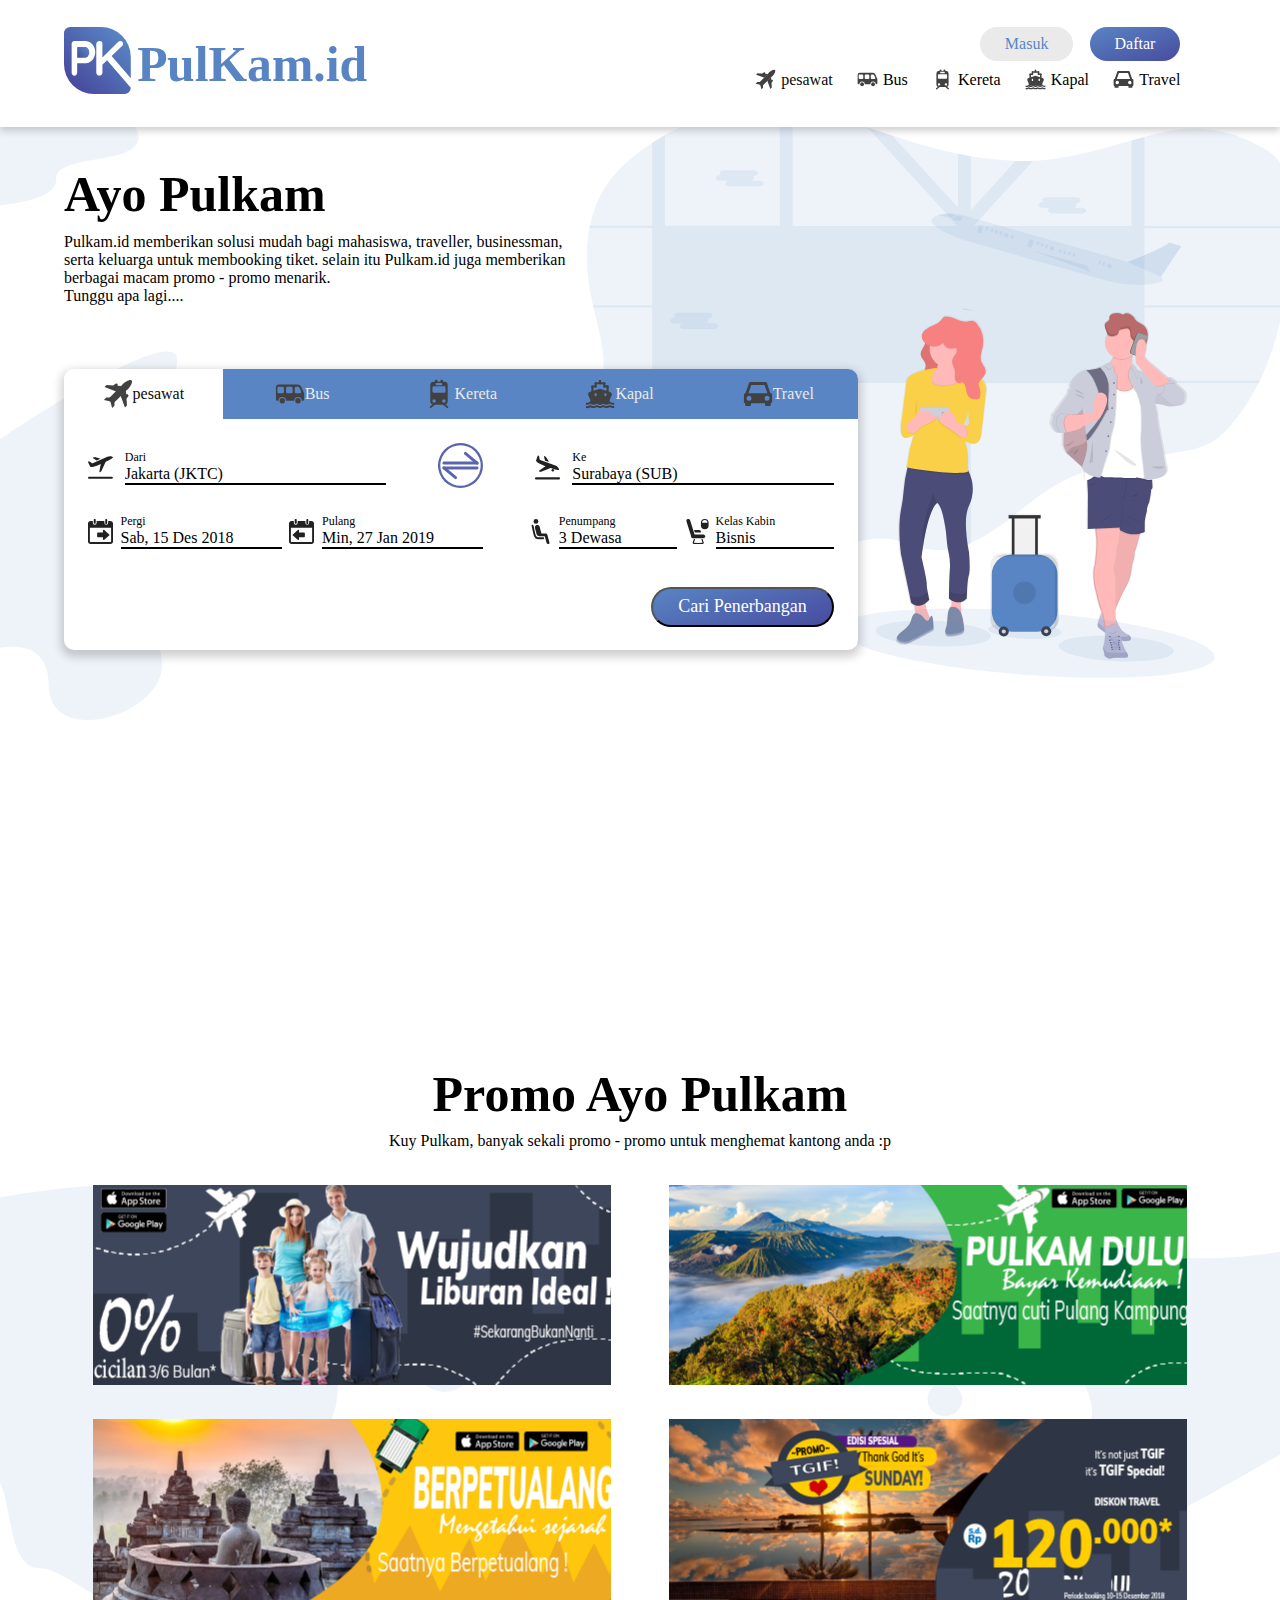
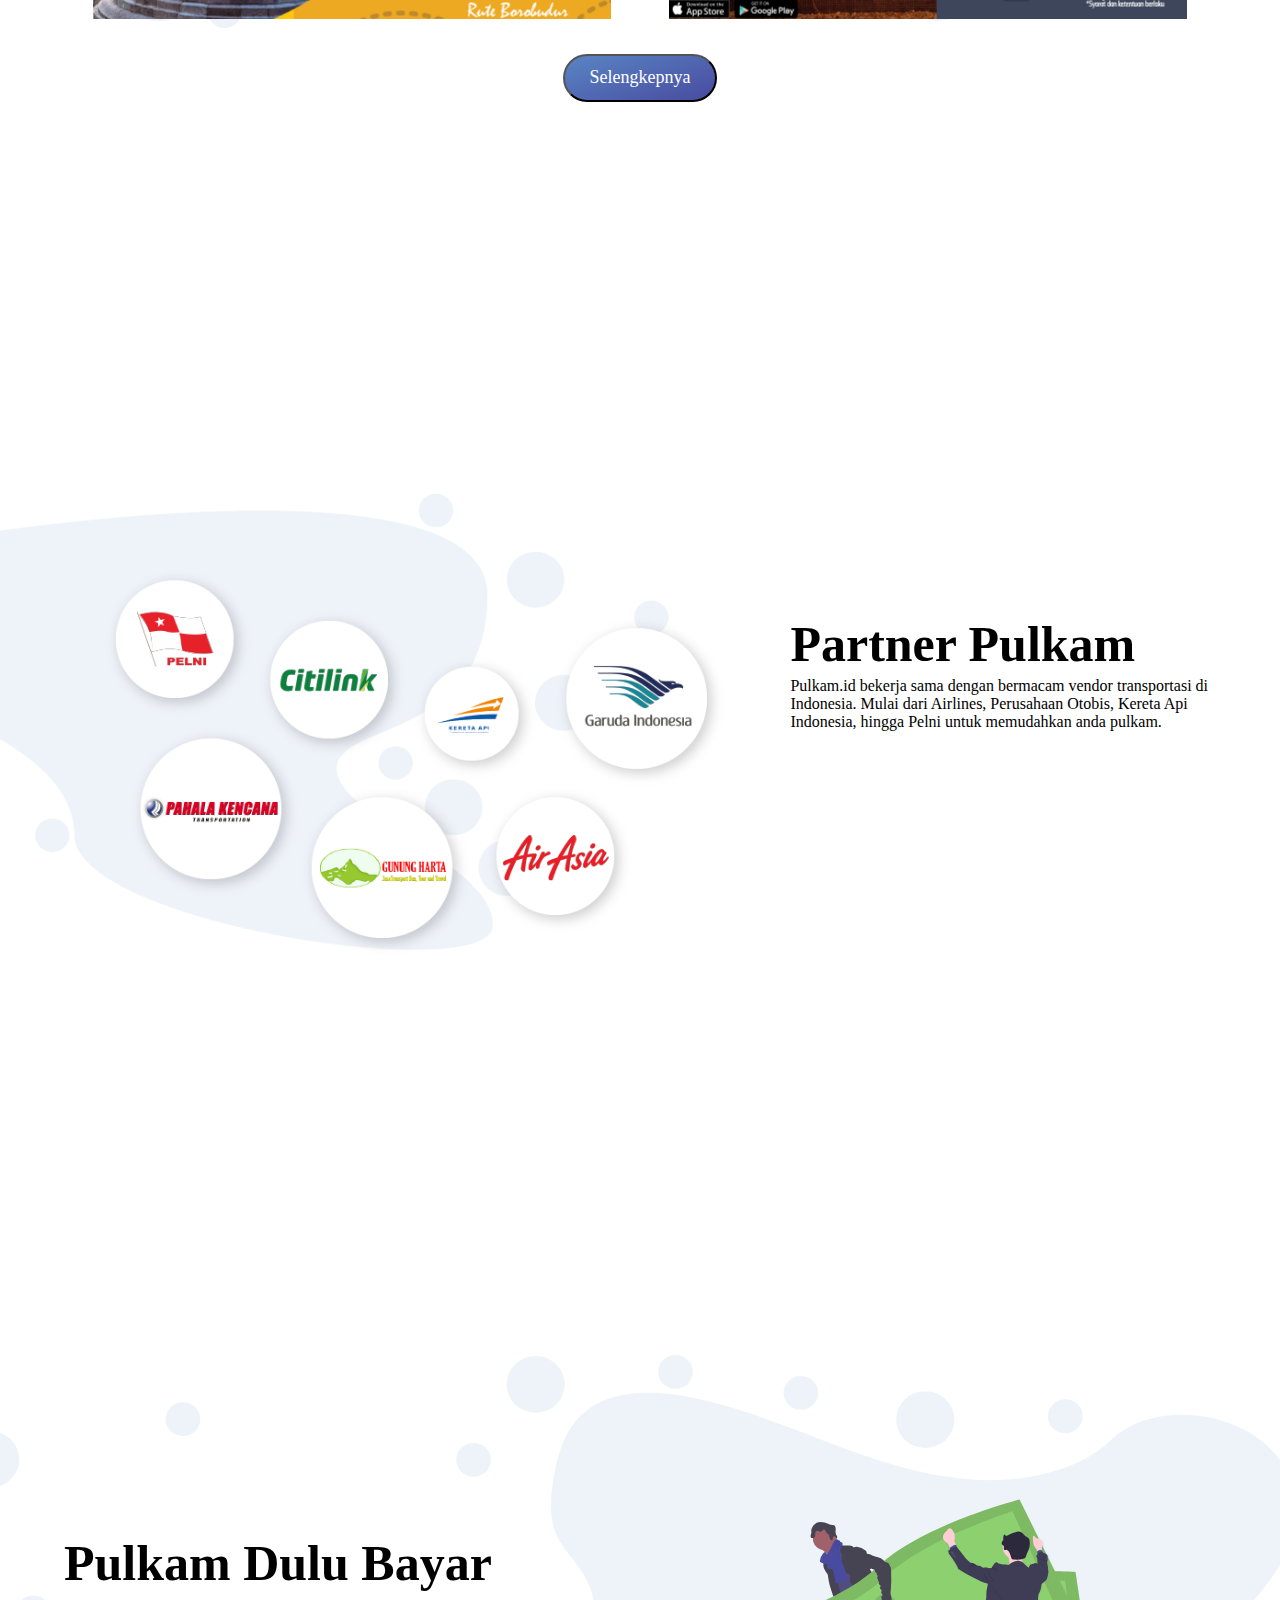
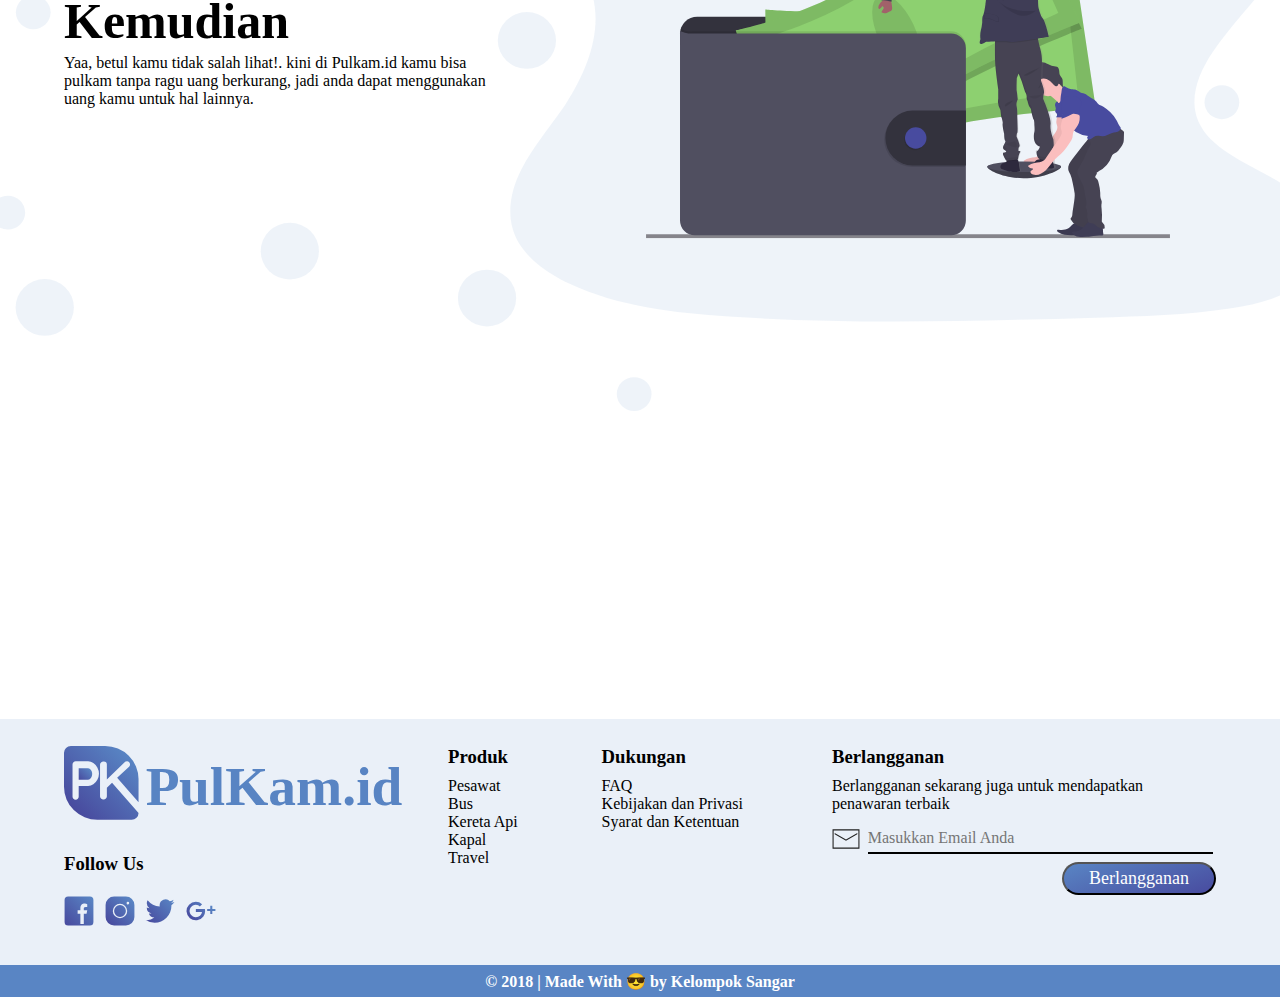
<file: index.html>
<!DOCTYPE html>
<html lang="en">

<head>
    <meta charset="UTF-8">
    <meta name="viewport" content="width=device-width, initial-scale=1.0">
    <meta http-equiv="X-UA-Compatible" content="ie=edge">
    <title>PulKam.ID</title>
    <link rel="stylesheet" href="./styles/styles.css">
    <link rel="stylesheet" href="./styles/landing.css">
    <link rel="stylesheet" href="./styles/responsive.css">
</head>

<body>
    <div class="main">
        <nav class="nav-desktop">
            <div class="nav-logo">
                <img src="./images/icon/IconMain.svg" alt="MainIcon" class="iconmain">
            </div>
            <div class="nav-kanan">
                <div class="nav-user">
                    <div class="masuk">
                        <p>Masuk</p>
                    </div>
                    <div class="daftar">
                        <p>Daftar</p>
                    </div>
                </div>
                <div class="nav-menu">
                    <a href="./pages/pesan-pesawat.html">
                        <div class="nav-menu__element">
                            <img src="./images/icon/Pesawat.svg" class="masuk-img">
                            <p>pesawat</p>
                        </div>
                    </a>
                    <div class="nav-menu__element">
                        <img src="./images/icon/Bus.svg" class="masuk-img">
                        <p>Bus</p>
                    </div>
                    <div class="nav-menu__element">
                        <img src="./images/icon/Kereta.svg" class="masuk-img">
                        <p>Kereta</p>
                    </div>
                    <div class="nav-menu__element">
                        <img src="./images/icon/Kapal.svg" class="masuk-img">
                        <p>Kapal</p>
                    </div>
                    <div class="nav-menu__element">
                        <img src="./images/icon/Travel.svg" class="masuk-img">
                        <p>Travel</p>
                    </div>
                </div>
            </div>
        </nav>
        <nav class="nav-mobile">
            <div class="burger-container">
                <div class="burger" onclick="tombolBurger()">
                    <div class="line" id="one"></div>
                </div>
            </div>
            <div class="nav-logo-mobile">
                <img src="./images/icon/IconMain.svg" alt="MainIcon" class="iconmain">
            </div>
            <div class="nav-user-mobile">
                <div class="daftar-mobile">
                    <img src="./images/icon/Login.svg" alt="MainIcon" class="iconmain">

                </div>
            </div>
        </nav>
        <div class="wrapper header">
            <div class="header__tittle">
                <h1>Ayo Pulkam</h1>
                <p>Pulkam.id memberikan solusi mudah bagi mahasiswa, traveller, businessman, serta keluarga untuk
                    membooking tiket. selain itu Pulkam.id juga memberikan berbagai macam promo - promo menarik. <br>Tunggu
                    apa lagi....</p>
            </div>
            <div class="header__search">
                <div class="search__tab">
                    <div class="tab__element tab__selected" id="searchPesawat">
                        <img src="./images/icon/Pesawat.svg" class="masuk-img">
                        <p>pesawat</p>
                    </div>
                    <div class="tab__element" id="searchBus">
                        <img src="./images/icon/Bus.svg" class="masuk-img">
                        <p>Bus</p>
                    </div>
                    <div class="tab__element" id="searchKereta">
                        <img src="./images/icon/Kereta.svg" class="masuk-img">
                        <p>Kereta</p>
                    </div>
                    <div class="tab__element" id="searchKapal">
                        <img src="./images/icon/Kapal.svg" class="masuk-img">
                        <p>Kapal</p>
                    </div>
                    <div class="tab__element" id="searchTravel">
                        <img src="./images/icon/Travel.svg" class="masuk-img">
                        <p>Travel</p>
                    </div>
                </div>
                <div class="search__content content-pesawat">
                    <div class="content__destination">
                        <div class="destination__tujuan" id="destination-tujuan1">
                            <img src="./images/icon/Tujuan.svg" class="destination-image">
                            <div class="tujuan__textwrapper">
                                <p>Dari</p>
                                <input type="text" value="Jakarta (JKTC)">
                            </div>
                        </div>
                        <div class="destination__switch" id="destination-switch">
                            <img src="./images/icon/Switch.svg" alt="">
                        </div>
                        <div class="destination__tujuan" id="destination-tujuan2">
                            <img src="./images/icon/Dari.svg" class="destination-image">
                            <div class="tujuan__textwrapper">
                                <p>Ke</p>
                                <input type="text" value="Surabaya (SUB)">
                            </div>
                        </div>
                    </div>
                    <div class="content__destination">
                        <div class="destination__tujuan tujuan-kedua">
                            <img src="./images/icon/Pergi.svg" class="destination-image">
                            <div class="tujuan__textwrapper">
                                <p>Pergi</p>
                                <input type="text" value="Sab, 15 Des 2018">
                            </div>
                        </div>
                        <div class="destination__tujuan tujuan-kedua">
                            <img src="./images/icon/Pulang.svg" class="destination-image">
                            <div class="tujuan__textwrapper">
                                <p>Pulang</p>
                                <input type="text" value="Min, 27 Jan 2019">
                            </div>
                        </div>
                        <div class="destination__tujuan tujuan-kelas-penumpang">
                            <img src="./images/icon/Jumlah.svg" class="destination-image">
                            <div class="tujuan__textwrapper">
                                <p>Penumpang</p>
                                <input type="text" value="3 Dewasa">
                            </div>
                        </div>
                        <div class="destination__tujuan tujuan-jumlah-penumpang">
                            <img src="./images/icon/Kelas.svg" class="destination-image">
                            <div class="tujuan__textwrapper">
                                <p>Kelas Kabin</p>
                                <input type="text" value="Bisnis">
                            </div>
                        </div>
                    </div>
                    <a href="./pages/indexbaru.html"><button class="content__button">Cari Penerbangan</button></a>
                    <div class="clearfix"></div>
                </div>
                <div class="search__content content-bus">
                    <div class="content__destination">
                        <div class="destination__tujuan" id="destination-tujuanb1">
                            <img src="./images/icon/Bus.svg" class="destination-image">
                            <div class="tujuan__textwrapper">
                                <p>Dari</p>
                                <input type="text" value="Bandung">
                            </div>
                        </div>
                        <div class="destination__switch" id="destination-switchb">
                            <img src="./images/icon/Switch.svg" alt="">
                        </div>
                        <div class="destination__tujuan" id="destination-tujuanb2">
                            <img src="./images/icon/Bus.svg" class="destination-image tujuan-image">
                            <div class="tujuan__textwrapper">
                                <p>Ke</p>
                                <input type="text" value="Surabaya">
                            </div>
                        </div>
                    </div>
                    <div class="content__destination">
                        <div class="destination__tujuan tujuan-kedua">
                            <img src="./images/icon/Pergi.svg" class="destination-image">
                            <div class="tujuan__textwrapper">
                                <p>Pergi</p>
                                <input type="text" value="Sab, 15 Des 2018">
                            </div>
                        </div>
                        <div class="destination__tujuan tujuan-kedua">
                            <img src="./images/icon/Pulang.svg" class="destination-image">
                            <div class="tujuan__textwrapper">
                                <p>Pulang</p>
                                <input type="text" value="Min, 27 Jan 2019">
                            </div>
                        </div>
                        <div class="destination__tujuan tujuan-kedua">
                            <img src="./images/icon/Jumlah.svg" class="destination-image">
                            <div class="tujuan__textwrapper">
                                <p>Penumpang</p>
                                <input type="text" value="3 Dewasa">
                            </div>
                        </div>
                    </div>
                    <button class="content__button">Cari Bus</button>
                    <div class="clearfix"></div>
                </div>
                <div class="search__content content-kereta">
                    <div class="content__destination">
                        <div class="destination__tujuan">
                            <img src="./images/icon/Kereta.svg" class="destination-image">
                            <div class="tujuan__textwrapper">
                                <p>Dari</p>
                                <input type="text" value="Bandung (KAC)">
                            </div>
                        </div>
                        <div class="destination__switch">
                            <img src="./images/icon/Switch.svg" alt="">
                        </div>
                        <div class="destination__tujuan">
                            <img src="./images/icon/Kereta.svg" class="destination-image tujuan-image">
                            <div class="tujuan__textwrapper">
                                <p>Ke</p>
                                <input type="text" value="Surabaya (SGU)">
                            </div>
                        </div>
                    </div>
                    <div class="content__destination">
                        <div class="destination__tujuan tujuan-kedua">
                            <img src="./images/icon/Pergi.svg" class="destination-image">
                            <div class="tujuan__textwrapper">
                                <p>Pergi</p>
                                <input type="text" value="Sab, 15 Des 2018">
                            </div>
                        </div>
                        <div class="destination__tujuan tujuan-kedua">
                            <img src="./images/icon/Pulang.svg" class="destination-image">
                            <div class="tujuan__textwrapper">
                                <p>Pulang</p>
                                <input type="text" value="Min, 27 Jan 2019">
                            </div>
                        </div>
                        <div class="destination__tujuan tujuan-kedua">
                            <img src="./images/icon/Jumlah.svg" class="destination-image">
                            <div class="tujuan__textwrapper">
                                <p>Penumpang</p>
                                <input type="text" value="3 Dewasa">
                            </div>
                        </div>
                    </div>
                    <button class="content__button">Cari Kereta</button>
                    <div class="clearfix"></div>
                </div>
            </div>
        </div>
        <div class="wrapper">
            <div class="promo__tittle">
                <h1>Promo Ayo Pulkam</h1>
                <p>Kuy Pulkam, banyak sekali promo - promo untuk menghemat kantong anda :p</p>
            </div>
            <div class="promo__banner">
                <div class="promo__banner-wrapper">
                    <div class="banner__item bsatu">
                    </div>
                    <div class="banner__item bdua"></div>
                </div>
                <div class="promo__banner-wrapper">
                    <div class="banner__item bsatu bsatuu"></div>
                    <div class="banner__item bduaa"></div>
                </div>
                <div class="promo__banner-wrapper">
                    <button class="content__button promo-button">Selengkepnya</button>
                </div>
            </div>
        </div>
        <div class="wrapper partner">
            <div class="partner__logo">
                <img src="./images/background/BGPartner.png">
            </div>
            <div class="partner__teks">
                <h1>Partner Pulkam</h1>
                <p>Pulkam.id bekerja sama dengan bermacam vendor transportasi di Indonesia. Mulai dari Airlines,
                    Perusahaan Otobis, Kereta Api Indonesia, hingga Pelni untuk memudahkan anda pulkam.</p>
            </div>
        </div>
        <div class="wrapper moto">
            <div class="moto__teks">
                <h1>Pulkam Dulu Bayar Kemudian</h1>
                <p>Yaa, betul kamu tidak salah lihat!. kini di Pulkam.id kamu bisa pulkam tanpa ragu uang berkurang,
                    jadi anda dapat menggunakan uang kamu untuk hal lainnya.</p>
            </div>
        </div>
        <div class="wrapper footer">
            <div class="footer__logo">
                <img src="./images/icon/IconMain.svg" alt="MainIcon" class="iconmain">
                <div class="logo__social">
                    <h3 class="footer-tittle-text">Follow Us</h3>
                    <div class="social__wrapper">
                        <img src="./images/icon/Facebook.svg">
                        <img src="./images/icon/Instagram.svg">
                        <img src="./images/icon/Twitter.svg">
                        <img src="./images/icon/GPlus.svg">
                    </div>
                </div>
            </div>
            <div class="footer__produk">
                <h3 class="footer-tittle-text">Produk</h3>
                <p>Pesawat</p>
                <p>Bus</p>
                <p>Kereta Api</p>
                <p>Kapal</p>
                <p>Travel</p>
            </div>
            <div class="footer__dukungan">
                <h3 class="footer-tittle-text">Dukungan</h3>
                <p>FAQ</p>
                <p>Kebijakan dan Privasi</p>
                <p>Syarat dan Ketentuan</p>
            </div>
            <div class="footer__berlangganan">
                <h3 class="footer-tittle-text">Berlangganan</h3>
                <p>Berlangganan sekarang juga untuk mendapatkan penawaran terbaik </p>
                <div class="berlangganan__input">
                    <img src="./images/icon/Mail.svg" class="berlangganan-image">
                    <input type="text" placeholder="Masukkan Email Anda">
                </div>
                <button class="content__button">Berlangganan</button>
            </div>
        </div>
        <div class="wrapper great-footer">
            <h4>© 2018 | Made With 😎 by Kelompok Sangar</h4>
        </div>
    </div>
    <div class="sidenav">
        <a href="./index.html">Home</a>
        <a href="#">LogIn / Register</a>
        <a href="#">Booking</a>
        <a href="#">Bantuan</a>
        <a href="#">Kontak Kami</a>
        <div class="penggaris"></div>
        <a href="#">Promo</a>
        <a href="./pages/pesan-pesawat.html">Pesawat</a>
        <a href="#">Kereta Api</a>
        <a href="#">Bus</a>
        <a href="#">Travel</a>
        <a href="#">Kapal</a>
        <div class="penggaris"></div>
        <p>© 2018 | Made With 😎 by Kelompok Sangar</p>
    </div>
    <div class="overlay"></div>
    <script src="./scripts/jquery-3.3.1.min.js"></script>
    <script src="./scripts/scripts.js"></script>
</body>

</html>
</file>
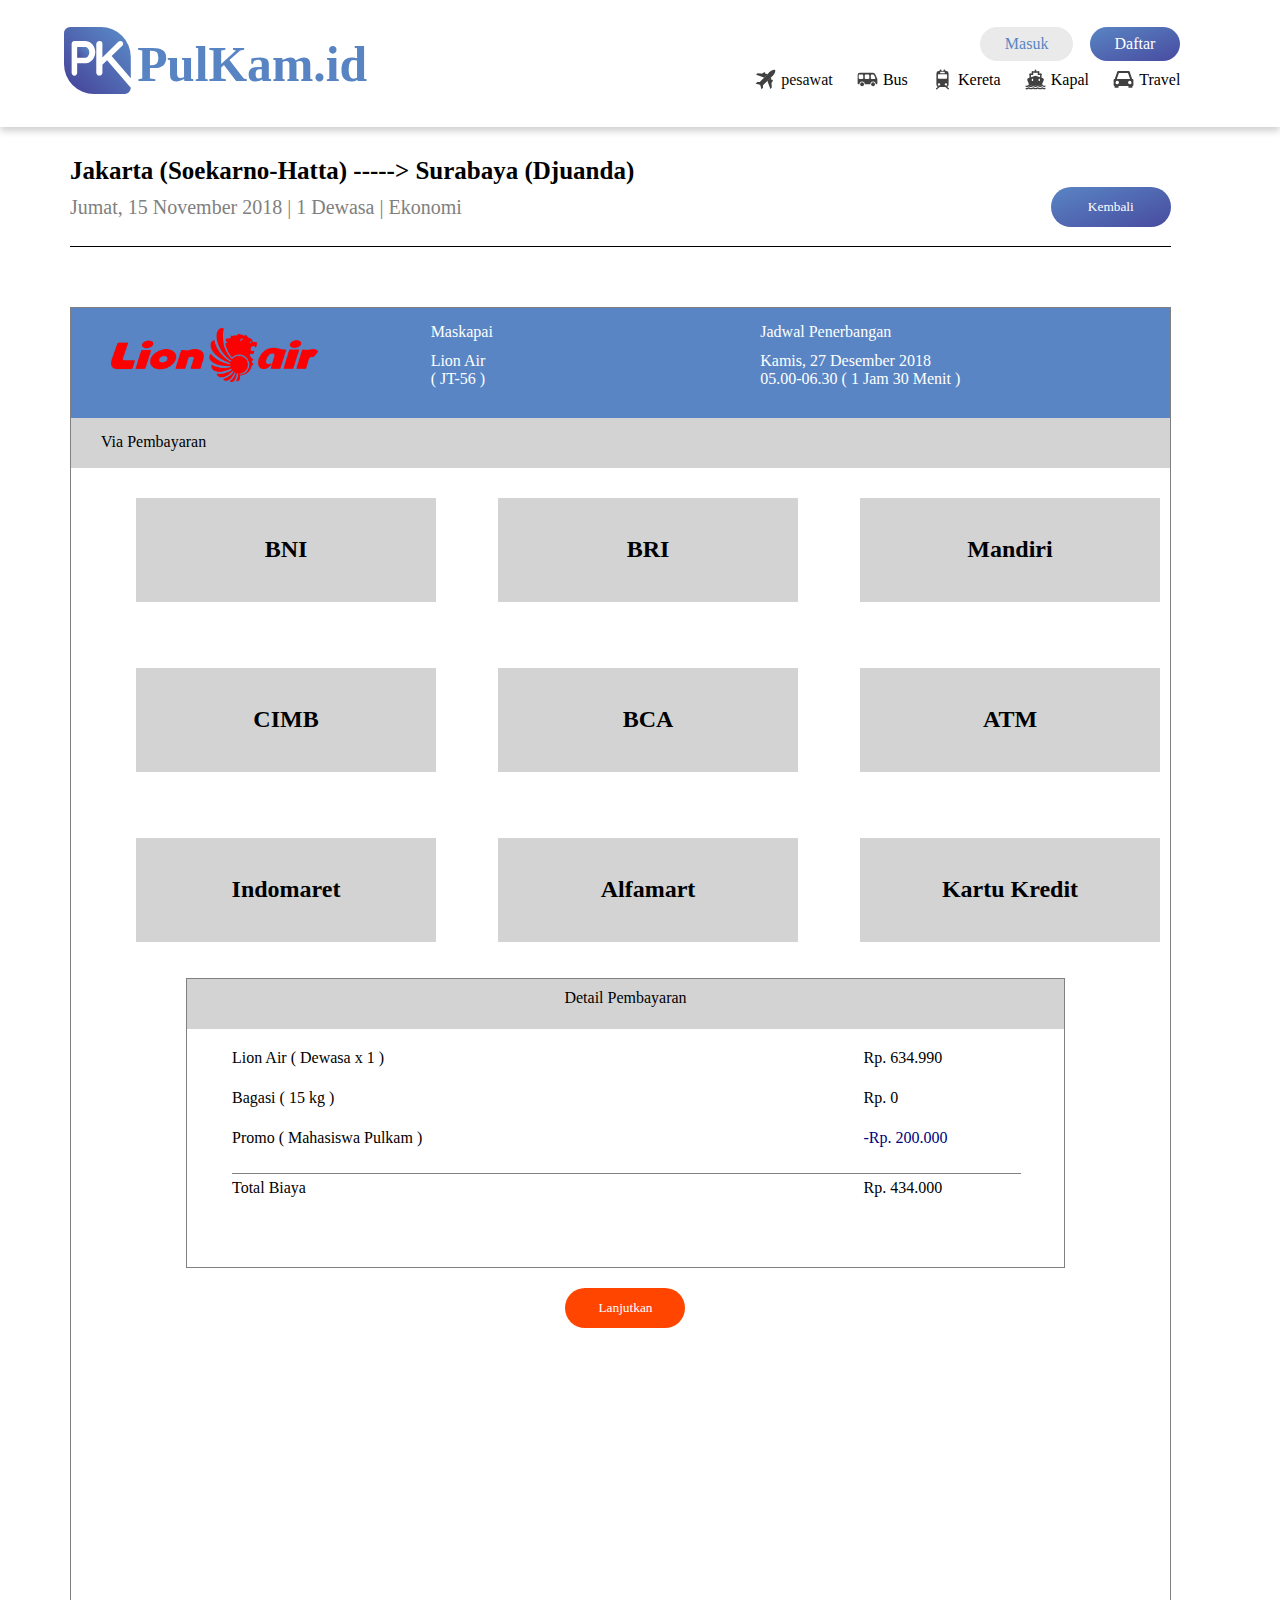
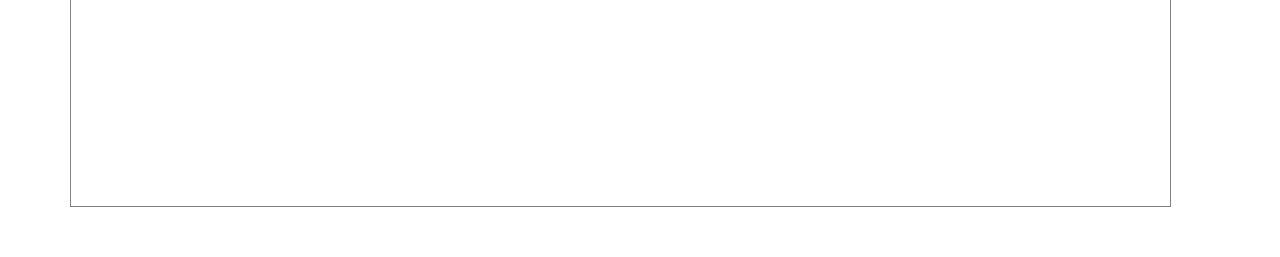
<file: pages/2Terakhir.html>
<!DOCTYPE html>
<html lang="en">

<head>
    <meta charset="UTF-8">
    <meta name="viewport" content="width=device-width, initial-scale=1.0">
    <meta http-equiv="X-UA-Compatible" content="ie=edge">
    <title>PulKam.ID</title>
    <link rel="stylesheet" href="../styles/styles.css">
    <link rel="stylesheet" href="../styles/landing.css">
    <link rel="stylesheet" href="../styles/responsive.css">
    <link rel="stylesheet" href="../styles/2Terakhir.css">
</head>

<body>
    <div class="main">
        <nav class="nav-desktop">
            <div class="nav-logo">
                <a href="../index.html"><img src="../images/icon/IconMain.svg" alt="MainIcon" class="iconmain"></a>
            </div>
            <div class="nav-kanan">
                <div class="nav-user">
                    <div class="masuk">
                        <p>Masuk</p>
                    </div>
                    <div class="daftar">
                        <p>Daftar</p>
                    </div>
                </div>
                <div class="nav-menu">
                    <a href="./pesan-pesawat.html">
                        <div class="nav-menu__element">
                            <img src="../images/icon/Pesawat.svg" class="masuk-img">
                            <p>pesawat</p>
                        </div>
                    </a>
                    <div class="nav-menu__element">
                        <img src="../images/icon/Bus.svg" class="masuk-img">
                        <p>Bus</p>
                    </div>
                    <div class="nav-menu__element">
                        <img src="../images/icon/Kereta.svg" class="masuk-img">
                        <p>Kereta</p>
                    </div>
                    <div class="nav-menu__element">
                        <img src="../images/icon/Kapal.svg" class="masuk-img">
                        <p>Kapal</p>
                    </div>
                    <div class="nav-menu__element">
                        <img src="../images/icon/Travel.svg" class="masuk-img">
                        <p>Travel</p>
                    </div>
                </div>
            </div>
        </nav>
    </div>
    <div class="desktop">
        <div class="judul">
            <div class="jadwal">
                <div class="tanggal">
                    <h1>
                        Jakarta (Soekarno-Hatta) -----> Surabaya (Djuanda)
                    </h1>
                </div>
                <div class="tanggal2">
                    <p>
                        Jumat, 15 November 2018 | 1 Dewasa | Ekonomi
                    </p>
                </div>
            </div>
            <div class="tombol">
                <button>
                    Kembali
                </button>
            </div>
        </div>
        <div class="utama">
            <div class="bagianatas">
                <div class="logomaskapai">
                    <img src="../images/icon/Lion Air.png" width="75%">
                </div>
                <div class="namamaskapai">
                    <div class="nama">
                        <p> Maskapai </p>
                    </div>
                    <div class="nama2">
                        <p> Lion Air </p>
                        <p> ( JT-56 ) </p>
                    </div>

                </div>
                <div class="jadwalpenerbangan">
                    <div class="jdwl">
                        <p> Jadwal Penerbangan </p>
                    </div>
                    <div class="tanggalberangkat">
                        <p> Kamis, 27 Desember 2018</p>
                        <p> 05.00-06.30 ( 1 Jam 30 Menit )</p>
                    </div>
                </div>
            </div>
            <div class="viapembayaran">
                <p> Via Pembayaran </p>
            </div>
            <div class="bayarvia1">
                <div class="bni">
                    <h2>BNI</h2>
                </div>
                <div class="bri">
                    <h2>BRI</h2>
                </div>
                <div class="cimb">
                    <h2>Mandiri</h2>
                </div>
            </div>
            <div class="bayarvia1">
                <div class="bni">
                    <h2>CIMB</h2>
                </div>
                <div class="bri">
                    <h2>BCA</h2>
                </div>
                <div class="cimb">
                    <h2>ATM</h2>
                </div>
            </div>
            <div class="bayarvia1">
                <div class="bni">
                    <h2>Indomaret</h2>
                </div>
                <div class="bri">
                    <h2>Alfamart</h2>
                </div>
                <div class="cimb">
                    <h2>Kartu Kredit</h2>
                </div>
            </div>
            <div class="detailpembayaran">
                <div class="namadetail">
                    <p> Detail Pembayaran </p>
                </div>
                <div class="detailutama">
                    <div class="kolom1">
                        <div class="namapesawat">
                            <p> Lion Air ( Dewasa x 1 ) </p>
                        </div>
                        <div class="rupiah1">
                            <p> Rp. 634.990 </p>
                        </div>
                    </div>
                    <div class="kolom2">
                        <div class="bagasi">
                            <p> Bagasi ( 15 kg ) </p>
                        </div>
                        <div class="rupiah2">
                            <p> Rp. 0 </p>
                        </div>
                    </div>
                    <div class="kolom3">
                        <div class="promo">
                            <p> Promo ( Mahasiswa Pulkam ) </p>
                        </div>
                        <div class="rupiah3">
                            <p>-Rp. 200.000</p>
                        </div>
                    </div>
                    <div class="kolom4">
                        <div class="totalbiaya">
                            <p> Total Biaya </p>
                        </div>
                        <div class="rupiah4">
                            <p>Rp. 434.000</p>
                        </div>
                    </div>
                </div>
            </div>
            <div class="tombolkembali">
                <a href="./1terakhir.html">
                    <button>
                        Lanjutkan
                    </button>
                </a>
            </div>
        </div>
    </div>
</body>

</html>
</file>
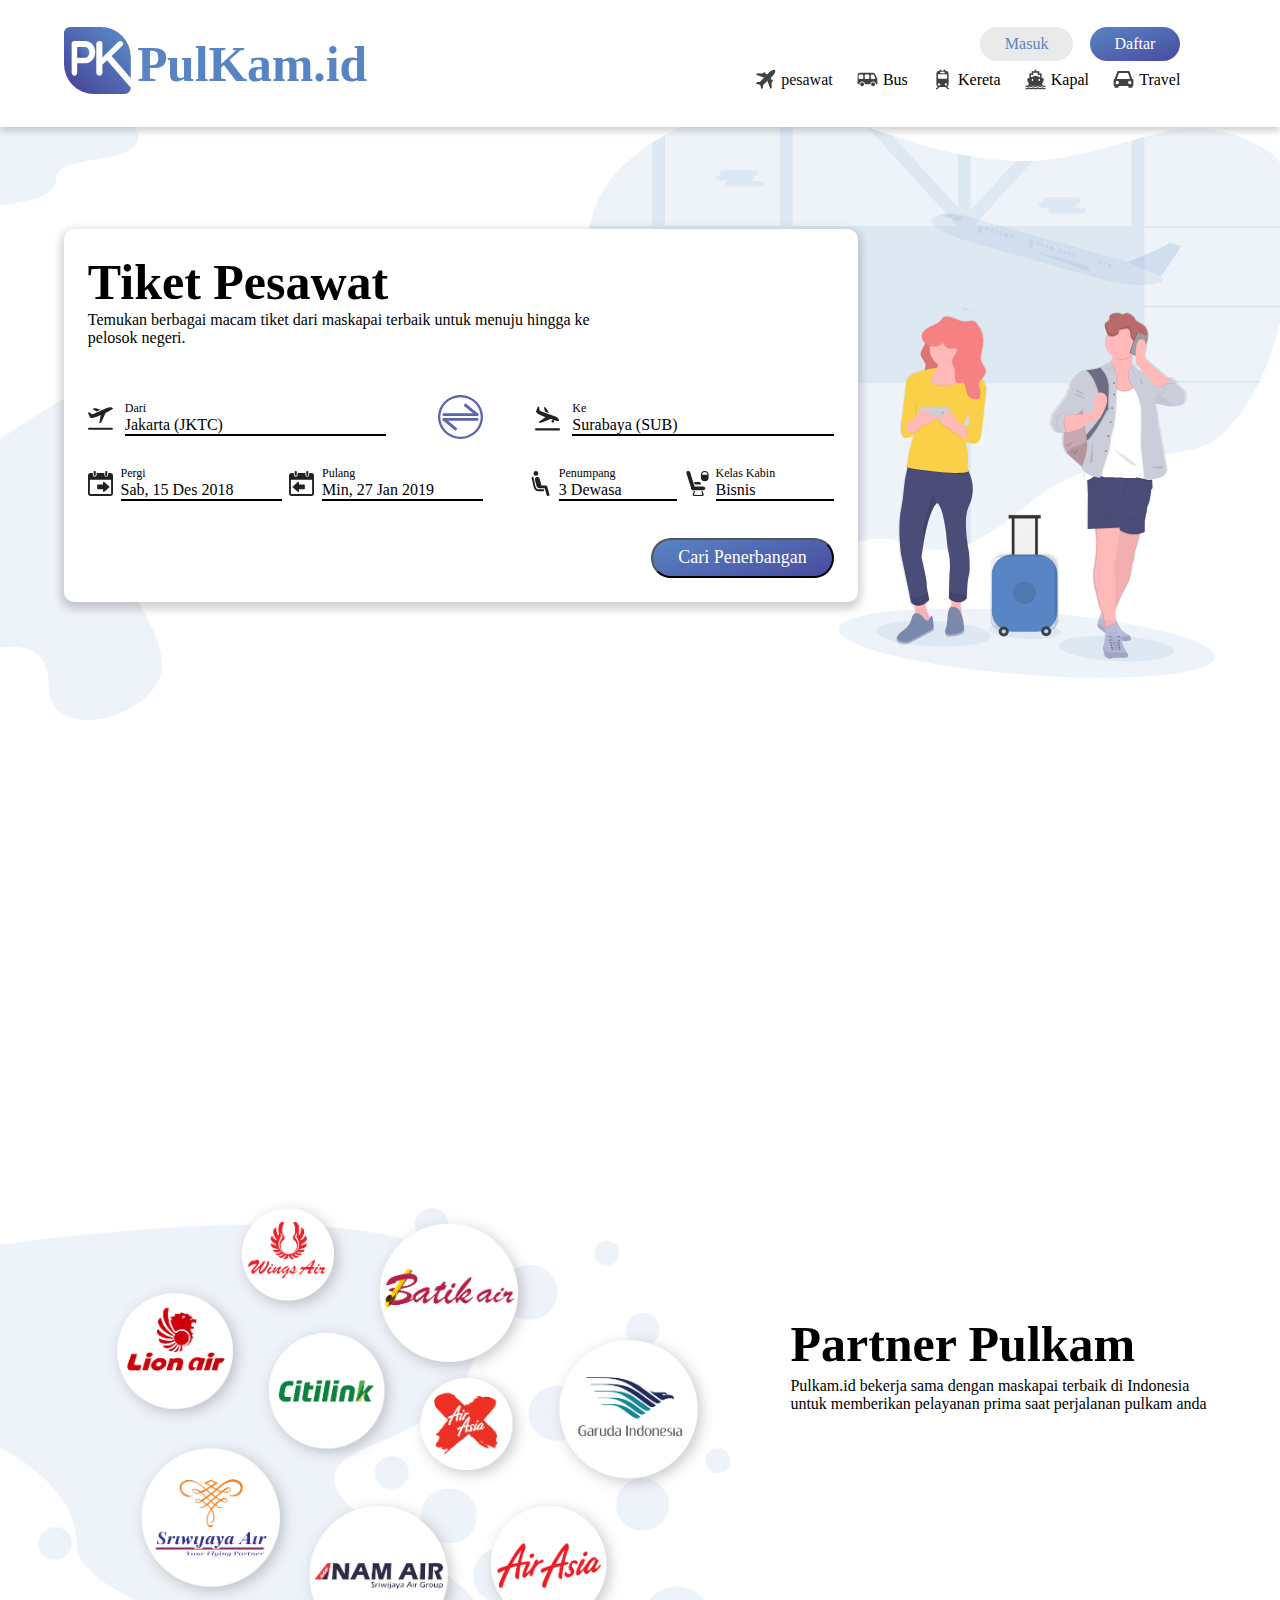
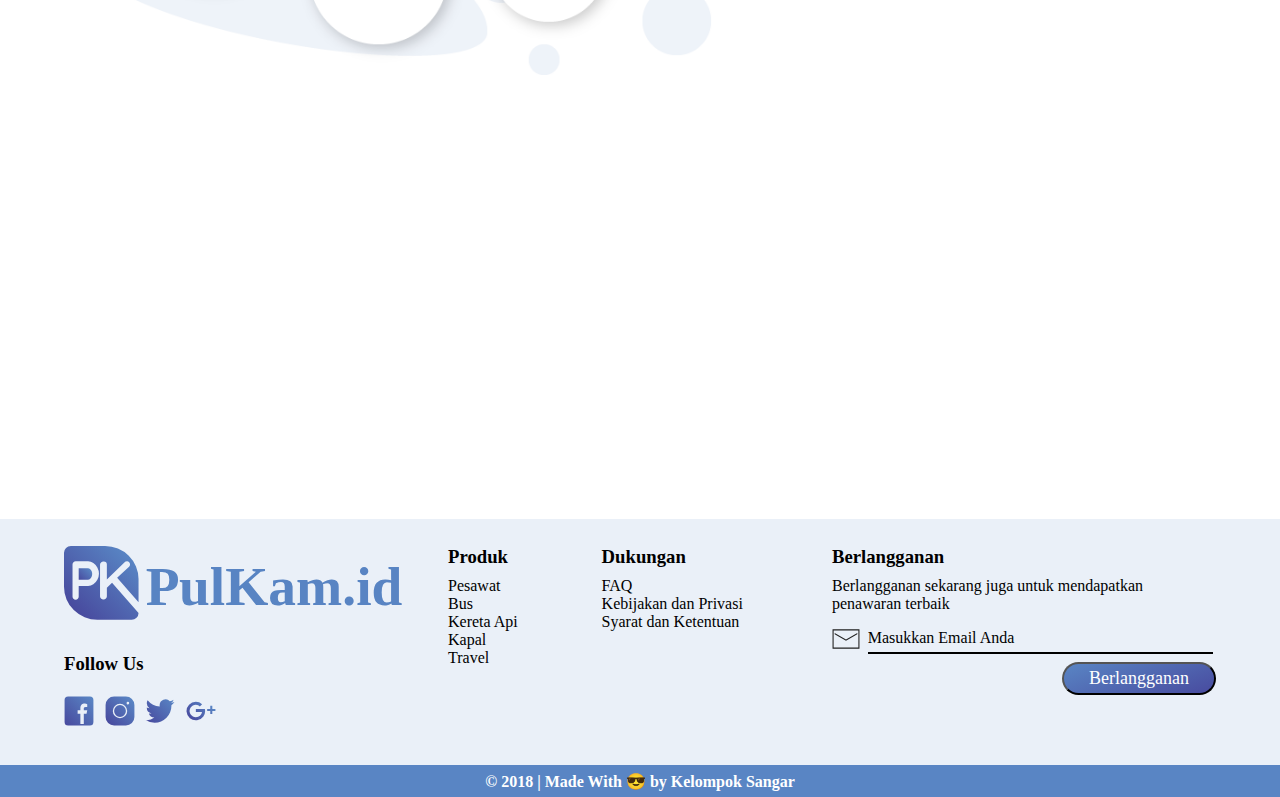
<file: pages/pesan-pesawat.html>
<!DOCTYPE html>
<html lang="en">

<head>
    <meta charset="UTF-8">
    <meta name="viewport" content="width=device-width, initial-scale=1.0">
    <meta http-equiv="X-UA-Compatible" content="ie=edge">
    <title>PulKam.ID</title>
    <link rel="stylesheet" href="../styles/styles.css">
    <link rel="stylesheet" href="../styles/landing.css">
    <link rel="stylesheet" href="../styles/responsive.css">
</head>

<body>
    <div class="main">
        <nav class="nav-desktop">
            <div class="nav-logo">
                <a href="../index.html"><img src="../images/icon/IconMain.svg" alt="MainIcon" class="iconmain"></a>
            </div>
            <div class="nav-kanan">
                <div class="nav-user">
                    <div class="masuk">
                        <p>Masuk</p>
                    </div>
                    <div class="daftar">
                        <p>Daftar</p>
                    </div>
                </div>
                <div class="nav-menu">
                    <a href="./pesan-pesawat.html">
                        <div class="nav-menu__element">
                            <img src="../images/icon/Pesawat.svg" class="masuk-img">
                            <p>pesawat</p>
                        </div>
                    </a>
                    <div class="nav-menu__element">
                        <img src="../images/icon/Bus.svg" class="masuk-img">
                        <p>Bus</p>
                    </div>
                    <div class="nav-menu__element">
                        <img src="../images/icon/Kereta.svg" class="masuk-img">
                        <p>Kereta</p>
                    </div>
                    <div class="nav-menu__element">
                        <img src="../images/icon/Kapal.svg" class="masuk-img">
                        <p>Kapal</p>
                    </div>
                    <div class="nav-menu__element">
                        <img src="../images/icon/Travel.svg" class="masuk-img">
                        <p>Travel</p>
                    </div>
                </div>
            </div>
        </nav>
        <nav class="nav-mobile">
            <div class="burger-container">
                <div class="burger" onclick="tombolBurger()">
                    <div class="line" id="one"></div>
                </div>
            </div>
            <div class="nav-logo-mobile">
                <img src="../images/icon/IconMain.svg" alt="MainIcon" class="iconmain">
            </div>
            <div class="nav-user-mobile">
                <div class="daftar-mobile">
                    <img src="../images/icon/Login.svg" alt="MainIcon" class="iconmain">

                </div>
            </div>
        </nav>
        <div class="wrapper header">
            <div class="header__search">
                <div class="text__content">
                    <h1>Tiket Pesawat</h1>
                    <p>Temukan berbagai macam tiket dari maskapai terbaik untuk menuju hingga ke pelosok negeri.</p>
                </div>

                <div class="search__content content-pesawat">
                    <div class="content__destination">
                        <div class="destination__tujuan" id="destination-tujuan1">
                            <img src="../images/icon/Tujuan.svg" class="destination-image">
                            <div class="tujuan__textwrapper">
                                <p>Dari</p>
                                <input type="text" value="Jakarta (JKTC)">
                            </div>
                        </div>
                        <div class="destination__switch" id="destination-switch">
                            <img src="../images/icon/Switch.svg" alt="">
                        </div>
                        <div class="destination__tujuan" id="destination-tujuan2">
                            <img src="../images/icon/Dari.svg" class="destination-image">
                            <div class="tujuan__textwrapper">
                                <p>Ke</p>
                                <input type="text" value="Surabaya (SUB)">
                            </div>
                        </div>
                    </div>
                    <div class="content__destination">
                        <div class="destination__tujuan tujuan-kedua">
                            <img src="../images/icon/Pergi.svg" class="destination-image">
                            <div class="tujuan__textwrapper">
                                <p>Pergi</p>
                                <input type="text" value="Sab, 15 Des 2018">
                            </div>
                        </div>
                        <div class="destination__tujuan tujuan-kedua">
                            <img src="../images/icon/Pulang.svg" class="destination-image">
                            <div class="tujuan__textwrapper">
                                <p>Pulang</p>
                                <input type="text" value="Min, 27 Jan 2019">
                            </div>
                        </div>
                        <div class="destination__tujuan tujuan-kelas-penumpang">
                            <img src="../images/icon/Jumlah.svg" class="destination-image">
                            <div class="tujuan__textwrapper">
                                <p>Penumpang</p>
                                <input type="text" value="3 Dewasa">
                            </div>
                        </div>
                        <div class="destination__tujuan tujuan-jumlah-penumpang">
                            <img src="../images/icon/Kelas.svg" class="destination-image">
                            <div class="tujuan__textwrapper">
                                <p>Kelas Kabin</p>
                                <input type="text" value="Bisnis">
                            </div>
                        </div>
                    </div>
                    <a href="./indexbaru.html"><button class="content__button">Cari Penerbangan</button></a>
                    <div class="clearfix"></div>
                </div>
                <div class="search__content content-bus">
                    <div class="content__destination">
                        <div class="destination__tujuan" id="destination-tujuanb1">
                            <img src="../images/icon/Bus.svg" class="destination-image">
                            <div class="tujuan__textwrapper">
                                <p>Dari</p>
                                <input type="text" value="Bandung">
                            </div>
                        </div>
                        <div class="destination__switch" id="destination-switchb">
                            <img src="../images/icon/Switch.svg" alt="">
                        </div>
                        <div class="destination__tujuan" id="destination-tujuanb2">
                            <img src="../images/icon/Bus.svg" class="destination-image tujuan-image">
                            <div class="tujuan__textwrapper">
                                <p>Ke</p>
                                <input type="text" value="Surabaya">
                            </div>
                        </div>
                    </div>
                    <div class="content__destination">
                        <div class="destination__tujuan tujuan-kedua">
                            <img src="../images/icon/Pergi.svg" class="destination-image">
                            <div class="tujuan__textwrapper">
                                <p>Pergi</p>
                                <input type="text" value="Sab, 15 Des 2018">
                            </div>
                        </div>
                        <div class="destination__tujuan tujuan-kedua">
                            <img src="../images/icon/Pulang.svg" class="destination-image">
                            <div class="tujuan__textwrapper">
                                <p>Pulang</p>
                                <input type="text" value="Min, 27 Jan 2019">
                            </div>
                        </div>
                        <div class="destination__tujuan tujuan-kedua">
                            <img src="../images/icon/Jumlah.svg" class="destination-image">
                            <div class="tujuan__textwrapper">
                                <p>Penumpang</p>
                                <input type="text" value="3 Dewasa">
                            </div>
                        </div>
                    </div>
                    <button class="content__button">Cari Bus</button>
                    <div class="clearfix"></div>
                </div>
                <div class="search__content content-kereta">
                    <div class="content__destination">
                        <div class="destination__tujuan">
                            <img src="../images/icon/Kereta.svg" class="destination-image">
                            <div class="tujuan__textwrapper">
                                <p>Dari</p>
                                <input type="text" value="Bandung (KAC)">
                            </div>
                        </div>
                        <div class="destination__switch">
                            <img src="../images/icon/Switch.svg" alt="">
                        </div>
                        <div class="destination__tujuan">
                            <img src="../images/icon/Kereta.svg" class="destination-image tujuan-image">
                            <div class="tujuan__textwrapper">
                                <p>Ke</p>
                                <input type="text" value="Surabaya (SGU)">
                            </div>
                        </div>
                    </div>
                    <div class="content__destination">
                        <div class="destination__tujuan tujuan-kedua">
                            <img src="../images/icon/Pergi.svg" class="destination-image">
                            <div class="tujuan__textwrapper">
                                <p>Pergi</p>
                                <input type="text" value="Sab, 15 Des 2018">
                            </div>
                        </div>
                        <div class="destination__tujuan tujuan-kedua">
                            <img src="../images/icon/Pulang.svg" class="destination-image">
                            <div class="tujuan__textwrapper">
                                <p>Pulang</p>
                                <input type="text" value="Min, 27 Jan 2019">
                            </div>
                        </div>
                        <div class="destination__tujuan tujuan-kedua">
                            <img src="../images/icon/Jumlah.svg" class="destination-image">
                            <div class="tujuan__textwrapper">
                                <p>Penumpang</p>
                                <input type="text" value="3 Dewasa">
                            </div>
                        </div>
                    </div>
                    <button class="content__button">Cari Kereta</button>
                    <div class="clearfix"></div>
                </div>
            </div>
        </div>
        <div class="wrapper partner">
            <div class="partner__logo">
                <img src="../images/background/partnerpesawat.png">
            </div>
            <div class="partner__teks">
                <h1>Partner Pulkam</h1>
                <p>Pulkam.id bekerja sama dengan maskapai terbaik di Indonesia untuk memberikan pelayanan prima saat
                    perjalanan pulkam anda</p>
            </div>
        </div>
        <div class="wrapper footer">
            <div class="footer__logo">
                <img src="../images/icon/IconMain.svg" alt="MainIcon" class="iconmain">
                <div class="logo__social">
                    <h3 class="footer-tittle-text">Follow Us</h3>
                    <div class="social__wrapper">
                        <img src="../images/icon/Facebook.svg">
                        <img src="../images/icon/Instagram.svg">
                        <img src="../images/icon/Twitter.svg">
                        <img src="../images/icon/GPlus.svg">
                    </div>
                </div>
            </div>
            <div class="footer__produk">
                <h3 class="footer-tittle-text">Produk</h3>
                <p>Pesawat</p>
                <p>Bus</p>
                <p>Kereta Api</p>
                <p>Kapal</p>
                <p>Travel</p>
            </div>
            <div class="footer__dukungan">
                <h3 class="footer-tittle-text">Dukungan</h3>
                <p>FAQ</p>
                <p>Kebijakan dan Privasi</p>
                <p>Syarat dan Ketentuan</p>
            </div>
            <div class="footer__berlangganan">
                <h3 class="footer-tittle-text">Berlangganan</h3>
                <p>Berlangganan sekarang juga untuk mendapatkan penawaran terbaik </p>
                <div class="berlangganan__input">
                    <img src="../images/icon/Mail.svg" class="berlangganan-image">
                    <input type="text" value="Masukkan Email Anda">
                </div>
                <button class="content__button">Berlangganan</button>
            </div>
        </div>
        <div class="wrapper great-footer">
            <h4>© 2018 | Made With 😎 by Kelompok Sangar</h4>
        </div>
    </div>
    <div class="sidenav">
        <a href="../index.html">Home</a>
        <a href="#">LogIn / Register</a>
        <a href="#">Booking</a>
        <a href="#">Bantuan</a>
        <a href="#">Kontak Kami</a>
        <div class="penggaris"></div>
        <a href="#">Promo</a>
        <a href="./pesan-pesawat.html">Pesawat</a>
        <a href="#">Kereta Api</a>
        <a href="#">Bus</a>
        <a href="#">Travel</a>
        <a href="#">Kapal</a>
        <div class="penggaris"></div>
        <p>© 2018 | Made With 😎 by Kelompok Sangar</p>
    </div>
    <div class="overlay"></div>
    <script src="../scripts/jquery-3.3.1.min.js"></script>
    <script src="../scripts/scripts.js"></script>
</body>

</html>
</file>
<file: styles/styles.css>
/* pengaturan css global */
/* latin */
@font-face {
    font-family: 'Muli';
    font-style: normal;
    font-weight: 400;
    src: local('Muli Regular'), local('Muli-Regular'), url('../fonts/Muli-Regular.ttf') format('ttf');
    unicode-range: U+0000-00FF, U+0131, U+0152-0153, U+02BB-02BC, U+02C6, U+02DA, U+02DC, U+2000-206F, U+2074, U+20AC, U+2122, U+2191, U+2193, U+2212, U+2215, U+FEFF, U+FFFD;
}

* {
    margin: 0;
    padding: 0;
    box-sizing: border-box;
    font-family: Muli;
    --text-size-big: 18px;
    --text-size-medium: 16px;
    --text-size-small: 14px;
    --text-size-tiny: 12px;
    --text-size-h1: 50px;
}

input:focus,
button:focus {
    outline: none;
}

a {
    text-decoration: none;
    color: #0a0a0a;
}

body input:focus {
    border-bottom: 2px solid #484B9F;
    color: #5985C4;
}

button {
    cursor: pointer;
}

p {
    font-size: var(--text-size-medium);
}

h1 {
    font-size: var(--text-size-h1);
}

body {
    width: 100%;
}

.wrapper {
    height: 100vh;
    padding-top: 3%;
}

.main {
    position: relative;
    z-index: 3;
    transition: all 300ms cubic-bezier(0.075, 0.82, 0.165, 1);
}

/* pengaturan css navigasi */
.nav-desktop {
    width: 100%;
    display: flex;
    flex-wrap: wrap;
    padding: 3vh 5%;
    box-shadow: 0 4px 7px #00000030;
}

.nav-logo {
    width: 30%;
    max-width: 310px;
}

.nav-kanan {
    width: 70%;
}

.nav-user,
.nav-menu,
.nav-menu__element {
    display: flex;
    align-items: center;
    justify-content: flex-end;
}

.masuk,
.daftar {
    margin-left: 2%;
    padding: 1% 25px;
    border-radius: 200px;
    background-color: blue;
    font-size: var(--text-size-big);
    cursor: pointer;
}

.masuk {
    background-color: #EAEAEA;
    color: #5985C4;
}

.daftar {
    color: #fff;
    background: linear-gradient(340deg, #484B9F, #5985C4);
}

.masuk-img {
    width: 30px;
}

.nav-menu {
    margin-top: 1%;
}

.nav-menu__element {
    margin-left: 3%;
    cursor: pointer;
}

.nav-menu__element:hover {
    border-bottom: #484B9F;
}

.nav-menu__element>p {
    margin-left: 5px;
    font-size: var(--text-size-medium);
}

.nav-menu__element>img {
    width: 21px;
}

.nav-mobile {
    width: 100%;
    display: none;
    flex-wrap: wrap;
    padding: 3vh 3%;
    box-shadow: 0 4px 7px #00000030;
}

.nav-logo-mobile {
    width: 35%;
    margin: 0 22%;
}

.nav-user-mobile {
    width: 10%;
}

.daftar-mobile {
    background-color: #5985C4;
    border-radius: 100px;
    width: 30px;
    height: 30px;
}

.burger-container {
    width: 10%;
    overflow: hidden;
    cursor: pointer;
    position: relative;
    z-index: 5;
    transition: all 300ms cubic-bezier(0.075, 0.82, 0.165, 1);
}

.burger {
    width: 80%;
    height: 100%;
    position: relative;
}

.line {
    width: 25px;
    height: 2px;
    background-color: #484B9F;
    position: absolute;
    top: 50%;
    left: 50%;
    transform: translate(-50%, -50%);
    transition: all 200ms;
}

.line:before {
    content: "";
    position: absolute;
    top: -5px;
    left: 50%;
    transform: translate(-50%, 0);
    width: 100%;
    height: 100%;
    background-color: #484B9F;
    transition: all 300ms;
}

.line:after {
    content: "";
    position: absolute;
    top: 5px;
    left: 50%;
    transform: translate(-50%, 0);
    width: 100%;
    height: 100%;
    background-color: #484B9F;
    transition: all 300ms;
}

.burger.active #one {
    background-color: transparent;
}

.burger.active #one:before {
    top: 0;
    left: 0;
    transform: rotate(45deg);
}

.burger.active #one:after {
    top: 0;
    left: 0;
    transform: rotate(-45deg);
}

/* div bagian footer */

.footer {
    display: flex;
    justify-content: center;
    height: initial;
    background-color: #5985C420;
    padding: 3vh 0;
    margin-top: 5%;
}

.footer__logo {
    padding: 0 3% 0 5%;
    width: 35%;
}

.logo__social {
    max-width: 150px;
    margin-top: 3vh;
}

.social__wrapper {
    display: flex;
    height: 6vh;
}

.social__wrapper img {
    width: 20%;
    margin-left: 7%;
}

.social__wrapper img:first-child {
    margin-left: 0;
}

.footer__produk {
    width: 12%;

}

.footer__dukungan {
    width: 18%;
}

.footer__berlangganan {
    padding: 0 5% 0 0;
    width: 35%;
}

.footer-tittle-text {
    margin-bottom: 1vh;
}

.berlangganan__input {
    display: flex;
    height: 30px;
    margin-top: 3%;
}

.berlangganan__input input {
    border: none;
    border-bottom: 2px solid black;
    font-size: var(--text-size-medium);
    background-color: #5985C400;
    width: 90%;
}

.berlangganan-image {
    width: 28px;
    margin-right: 2%;
}

/* div bagian great footer */

.great-footer {
    height: initial;
    background-color: #5985C4;
    color: #fff;
    text-align: center;
    padding: .5%;
}

/* div bagian sidenav (cuma muncul ketika burger dipenjet) */
.sidenav {
    width: 250px;
    height: 110vh;
    padding: 60px 32px;
    position: fixed;
    background-color: #fff;
    z-index: 2;
    top: 0;
    left: 0;
    transition: all 300ms cubic-bezier(0.075, 0.82, 0.165, 1);
    overflow-x: hidden;
    transform: translate(-250px);
}

.sidenav a {
    color: #0a0a0a;
}

.sidenav-active {
    transform: translate(0px);
}

.burger-active {
    transform: translate(-70px);
}

.main-active {
    transform: translate(250px);
}

.penggaris {
    height: 1px;
    width: 100%;
    border-radius: 50px;
    background-color: #484B9F;
}

.sidenav a {
    display: block;
    text-decoration: none;
    margin: 8px 0;
}

.overlay {
    background-color: #00000090;
    visibility: hidden;
    height: 110vh;
    width: 100%;
    position: fixed;
    top: 0;
    left: 0;
    z-index: 13;
    transform: translate(0px);
}

.overlay-active {
    transform: translate(250px);
    visibility: visible;
    transition: all 300ms cubic-bezier(0.075, 0.82, 0.165, 1);
}
</file>
<file: styles/landing.css>
/* bagian header */


.header {
    background: url('../images/background//BGBandara.svg') no-repeat;
    background-size: 100%;
    height: 100vh;
}

.header__tittle {
    margin-left: 5%;
    width: 40%;
}

.header__tittle>h1 {
    font-size: var(--text-size-h1);
    margin-bottom: 2%;
}

.header__search {
    margin-top: 5%;
    background-color: #fff;
    margin-left: 5%;
    width: 62%;
    box-shadow: 0 4px 10px 3px #00000030;
    border-radius: 10px;
}

.search__tab {
    display: flex;
    align-items: top;
    justify-content: flex-end;
}

.content__destination {
    display: flex;
    align-items: center;
    /* justify-content: center; */
    margin-bottom: 3%;
}

.tab__element {
    color: #EAEAEA;
    width: 20%;
    background-color: #5985C4;
    display: flex;
    align-items: center;
    justify-content: center;
    cursor: pointer;
    transition: all 300ms cubic-bezier(0.075, 0.82, 0.165, 1);
}

.tab__element:first-child {
    border-top-left-radius: 10px;
}

.tab__element:last-child {
    border-top-right-radius: 10px;
}

.tab__element>img {
    fill: #EAEAEA;
}

.search__tab {
    width: 100%;
    height: 50px;

}

.tab__selected {
    background-color: #fff;
    color: #0a0a0a;
}

.search__content {
    padding: 3% 3%;
    padding-bottom: 3%;
    transition: all 300ms cubic-bezier(0.075, 0.82, 0.165, 1);
}

.text__content {
    padding: 0% 3%;
    padding-top: 3%;
    padding-bottom: 3%;
    width: 70%;
}

.destination__tujuan {
    width: 40%;
    display: flex;
    align-items: center;
}

.destination-image {
    width: 25px;
    margin-right: 4%;
}

.destination__switch {
    width: 6%;
    margin: 0 7%;
    cursor: pointer;
    transition: all 500ms cubic-bezier(0.075, 0.82, 0.165, 1);
}

.destination__switch:hover {
    transform: rotate(180deg);
}

.tujuan__textwrapper {
    width: 100%;
}

.tujuan__textwrapper p {
    font-size: var(--text-size-tiny);
}

.tujuan__textwrapper input {
    border: none;
    border-bottom: 2px solid black;
    font-size: var(--text-size-medium);
    width: 100%;
    transition: all 200ms;
}

.tujuan__textwrapper input:focus {
    border-bottom: 2px solid #484B9F;
    color: #5985C4;
}

.tujuan-kedua {
    width: 26%;
    margin-left: 1%;
}

.tujuan-kedua:first-child {
    margin-left: 0;
}

.tujuan-kelas-penumpang {
    margin-left: 6%;
    width: 20%;
}

.tujuan-jumlah-penumpang {
    width: 20%;
    margin-left: 1%;
}

.content__button {
    margin-top: 2%;
    padding: 1% 25px;
    border-radius: 200px;
    color: #fff;
    background: linear-gradient(340deg, #484B9F, #5985C4);
    font-size: var(--text-size-big);
    float: right;
}

.content-bus,
.content-kereta,
.content-kapal,
.content-travel {
    display: none;
}

.tujuan-image {
    transform: scaleX(-1);
}

.content-bus .tujuan-kedua,
.content-kereta .tujuan-kedua {
    width: 32%;
    margin-left: 2%;
}

.content-bus .tujuan-kedua:first-child,
.content-kereta .tujuan-kedua:first-child {
    margin-left: 0;
}

.clearfix {
    clear: both;
    margin: 0;
}

/* div bagian promo */
.promo__tittle {
    margin: 0 5%;
    padding: 0 10%;
    width: 90%;
    text-align: center;
}

.promo__tittle>h1 {
    margin-bottom: 1%;
}

.promo__banner {
    background: url('../images/background//BGPromo.svg') no-repeat;
    background-size: 100%;
    height: 100vh;
    padding: 0 5%;
}

.promo__banner-wrapper {
    display: flex;
    justify-content: center;
    margin: 3% 0;
}

.banner__item {
    width: 45%;
    height: 200px;
    background-color: aquamarine;
    margin-left: 5%;
}

.banner__item:first-child {
    margin-left: 0;
}

.promo-button {
    margin: 0;
}

.bsatu {
    background: url('../images/banner/Artboard\ 1.png') no-repeat;
    background-position: center;
}

.bsatuu {
    background: url('../images/banner/Artboard\ 2.png') no-repeat;
    background-position: center;
}

.bdua {
    background: url('../images/banner/Artboard\ 3.png') no-repeat;
    background-position: center;
}

.bduaa {
    background: url('../images/banner/Artboard\ 4.png') no-repeat;
    background-position: center;
}

/* div bagian partner */

.partner {
    margin-right: 5%;
    margin-top: 10%;
    width: 95%;
    display: flex;
    justify-content: center;
}

.partner__logo {
    width: 60%;
}

.partner__logo img {
    width: 100%;
}

.partner__teks {
    width: 40%;
    margin-top: 10%;
    padding-left: 5%;
}

.partner__teks>h1 {
    margin-bottom: 1%;
}

/* div bagian motto */

.moto {
    background: url('../images/background/BGMoto.svg') no-repeat;
    background-size: 100%;
    height: 100vh;
}

.moto__teks {
    margin-left: 5%;
    margin-top: 11%;
    width: 35%;
}

.moto__teks>h1 {
    margin-bottom: 1%;
}
</file>
<file: styles/responsive.css>
/* responsifkan :) */

@media screen and (min-width: 769px) {
    .main {
        /* background-color: lightblue; */
    }

    .nav-mobile {
        display: none;
    }

    .nav-desktop {
        display: flex;
    }

    * {
        --text-size-big: 18px;
        --text-size-medium: 16px;
        --text-size-small: 14px;
        --text-size-tiny: 12px;
        --text-size-h1: 50px;
    }
}

@media screen and (max-width: 768px) {
    .main {
        /* background-color: #484B9F; */
    }

    .nav-mobile {
        display: flex;
    }

    .nav-desktop {
        display: none;
    }

    .daftar-mobile {
        position: relative;
        top: 20%;
    }

    .header {
        height: 60vh;
    }

    .header__tittle {
        width: 60%;
        margin-right: 5%;
    }

    .header__tittle p {
        font-size: var(--text-size-small);
    }

    .header__search {
        display: none;
    }

    .promo__tittle p {
        display: none;
    }


    .bsatu {
        display: none;
    }

    .banner__item {
        width: 50%;
    }

    .bdua {
        margin-left: 0;
    }

    * {
        --text-size-big: 16px;
        --text-size-medium: 14px;
        --text-size-small: 12px;
        --text-size-tiny: 10px;
        --text-size-h1: 20px;
    }


}

@media screen and (max-width: 426px) {
    .main {
        /* background-color: red; */
    }

    .nav-mobile {
        display: flex;
    }

    .nav-desktop {
        display: none;
    }

    .daftar-mobile {
        position: relative;
        top: 10%;
    }

    .header {
        height: 40vh;
    }

    .header__tittle {
        width: 60%;
        margin-right: 5%;
    }

    .header__tittle p {
        font-size: var(--text-size-medium);
    }

    .header__search {
        display: none;
    }

    .promo__tittle p {
        display: none;
    }

    .bsatu,
    .bdua {
        display: none;
    }

    .banner__item {
        width: 100%;
    }

    .btiga {
        margin-left: 0;
    }

    .partner {
        display: block;
    }

    .partner__logo {
        width: 100%;
    }

    .moto {
        height: 70vh;
    }

    .moto__teks p {
        margin-top: 50%;
        text-align: center;
        width: 235%;
        margin-left: 15%;
    }

    .partner__teks {
        width: 70%;
        display: block;
        margin: 0 auto;
        text-align: center;
    }

    .footer {
        display: none;
    }

    * {
        --text-size-big: 14px;
        --text-size-medium: 12px;
        --text-size-small: 10px;
        --text-size-tiny: 8px;
        --text-size-h1: 20px;
    }
}
</file>
<file: styles/2Terakhir.css>
.judul {
	width: 86%;
	height: 120px;
	margin-left: 70px;
	/*background-color: grey;*/
	border-bottom: 1px solid black;
}

.jadwal {
	width: 70%;
	height: 100%;
	float: left;
	/*background-color: blue;*/
}

.tombol {
	width: 30%;
	height: 100%;
	float: right;
	padding-top: 60px;
	text-align: right;
	/*background-color: red;*/
}

.tanggal {
	width: 100%;
	height: 50%;
	padding-top: 30px;
	/*background-color: green;*/
}

.tanggal2 {
	width: 100%;
	height: 50%;
	padding-top: 10px;
	/*background-color: black;*/
}

.tanggal h1 {
	font-size: 25px;
}

.tanggal2 p {
	font-size: 20px;
	color: grey;
}

.tombol button {
	color: white;
	border: none;
	background: linear-gradient(340deg, #484B9F, #5985C4);
	width: 120px;
	height: 40px;
	border-radius: 20px;
}

.utama {
	width: 86%;
	height: 1500px;
	margin-left: 70px;
	margin-top: 60px;
	border: 1px solid grey;
	margin-bottom: 50px;
	/*	background-color: black;*/
}

.bagianatas {
	width: 100%;
	height: 110px;
	background-color: #5985C4;
}

.logomaskapai {
	height: 100%;
	width: 30%;
	float: left;
	background-color: #5985C4;
}

.logomaskapai img {
	padding-left: 40px;
	padding-top: 20px;
}

.namamaskapai {
	height: 100%;
	width: 30%;
	float: left;
}

.jadwalpenerbangan {
	height: 100%;
	width: 40%;
	float: left;
}

.nama {
	height: 40%;
	width: 100%;
	padding-top: 15px;
	padding-left: 30px;
}

.nama p {
	color: white;
}

.nama2 {
	height: 50%;
	width: 100%;
	padding-left: 30px;
}

.nama2 p {
	color: white;
}

.jdwl {
	height: 40%;
	width: 100%;
	padding-top: 15px;
	padding-left: 30px;
}

.jdwl p {
	color: white;
}

.tanggalberangkat {
	height: 50%;
	width: 100%;
	padding-left: 30px;
}

.tanggalberangkat p {
	color: white;
}

.viapembayaran {
	width: 100%;
	height: 50px;
	background-color: lightgrey;
	padding-top: 15px;
	padding-left: 30px;
}

.bayarvia1 {
	width: 100%;
	height: 170px;
	padding-top: 30px;
}

.bni {
	width: 300px;
	padding: 3.5% 0;
	text-align: center;
	background-color: lightgrey;
	margin-left: 65px;
	float: left;
}

.bri {
	width: 300px;
	padding: 3.5% 0;
	text-align: center;
	background-color: lightgrey;
	margin-left: 62px;
	float: left;
}

.cimb {
	width: 300px;
	padding: 3.5% 0;
	text-align: center;
	background-color: lightgrey;
	margin-left: 62px;
	float: left;
}

.detailpembayaran {
	height: 290px;
	width: 80%;
	margin-left: 115px;
	border: 1px solid grey;
}

.namadetail {
	height: 50px;
	width: 100%;
	background-color: lightgrey;
	text-align: center;
	padding: 10px;
}

.detailutama {
	height: 125px;
	width: 90%;
	margin-left: 45px;
	margin-top: 20px;
	border-bottom: 1px solid grey;
}

.kolom1 {
	height: 40px;
	width: 100%;
}

.namapesawat {
	height: 100%;
	width: 50%;
	float: left;
}

.rupiah1 {
	height: 100%;
	width: 20%;
	float: right;
}

.kolom2 {
	height: 40px;
	width: 100%;
}

.bagasi {
	height: 100%;
	width: 50%;
	float: left;
}

.rupiah2 {
	height: 100%;
	width: 20%;
	float: right;
}

.kolom3 {
	height: 40px;
	width: 100%;
}

.promo {
	height: 100%;
	width: 50%;
	float: left;
}

.rupiah3 {
	height: 100%;
	width: 20%;
	float: right;
	color: navy;
}

.kolom4 {
	height: 40px;
	width: 100%;
	margin-top: 10px;
}

.totalbiaya {
	height: 100%;
	width: 50%;
	float: left;
}

.rupiah4 {
	height: 100%;
	width: 20%;
	float: right;
}

.tombolkembali button {
	color: white;
	border: none;
	background: orangered;
	width: 120px;
	height: 40px;
	border-radius: 20px;
	margin-top: 20px;
	margin-left: 45%;
}
</file>
